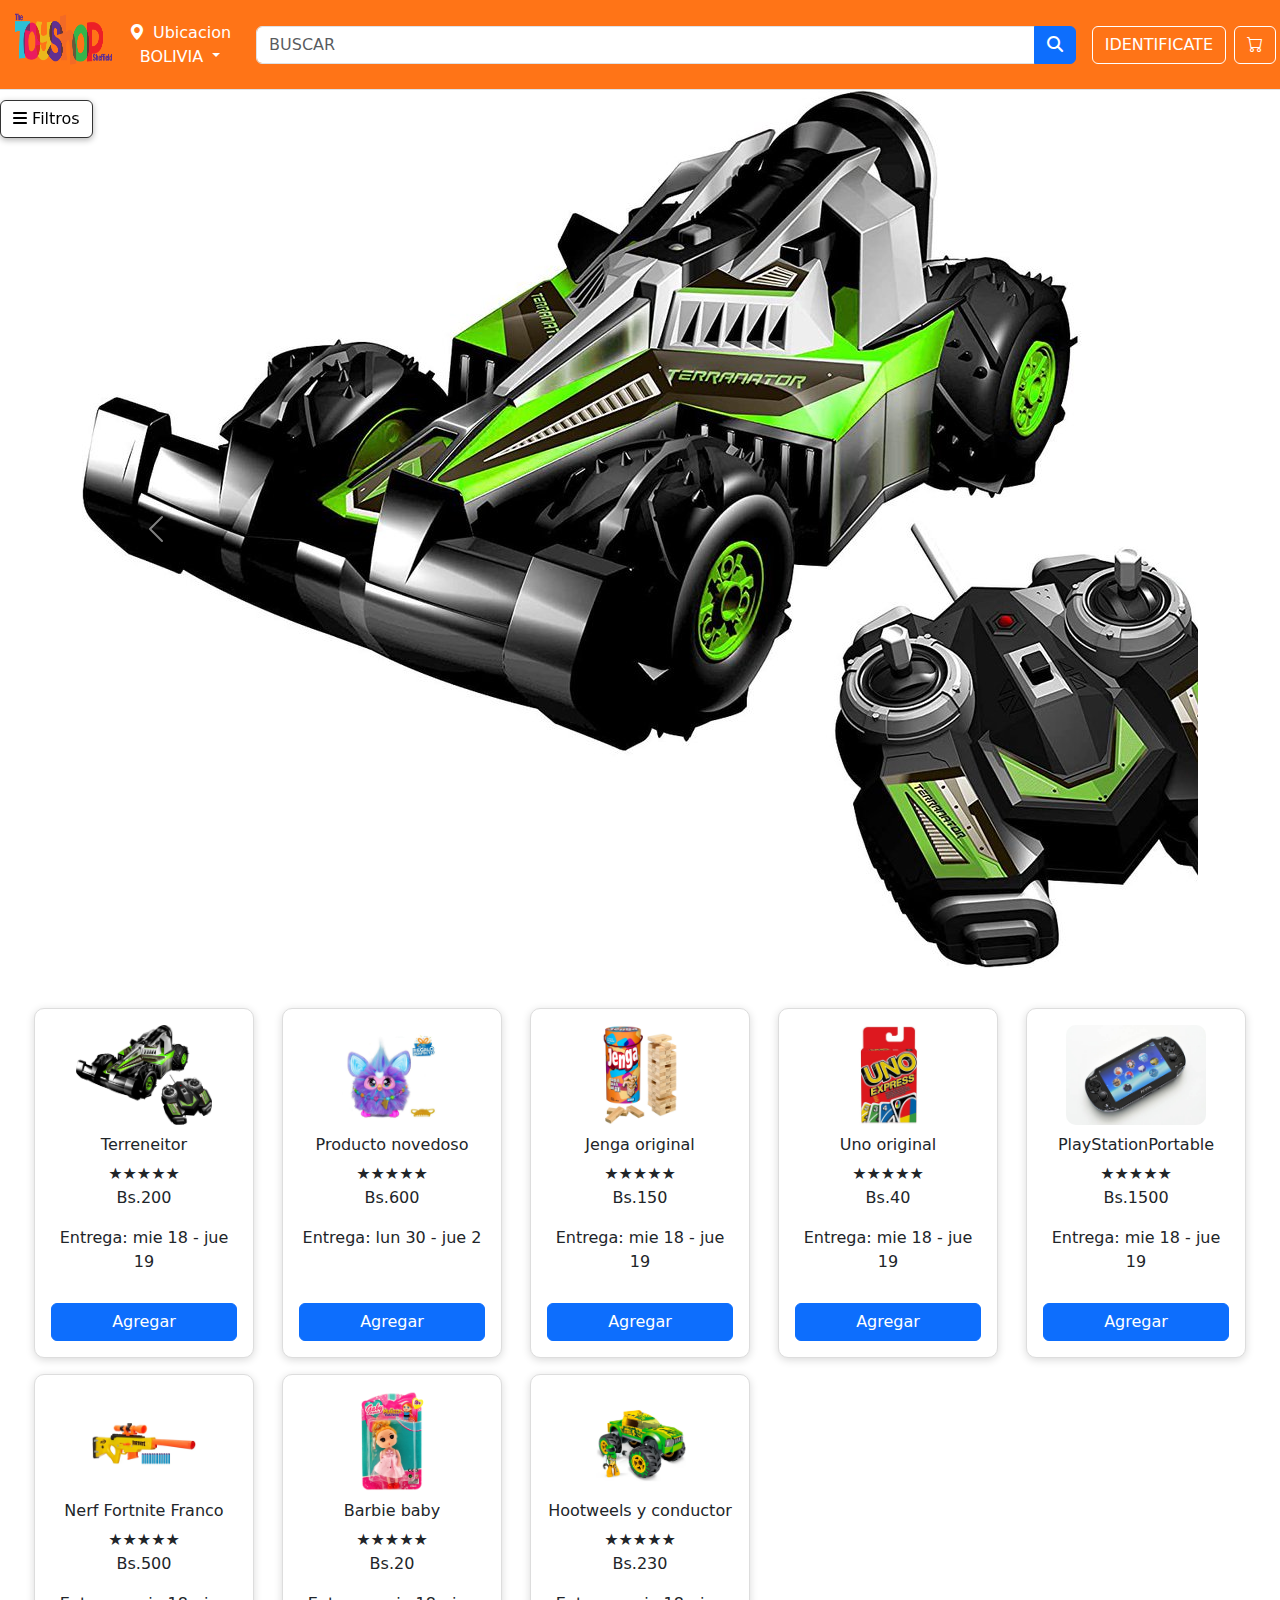
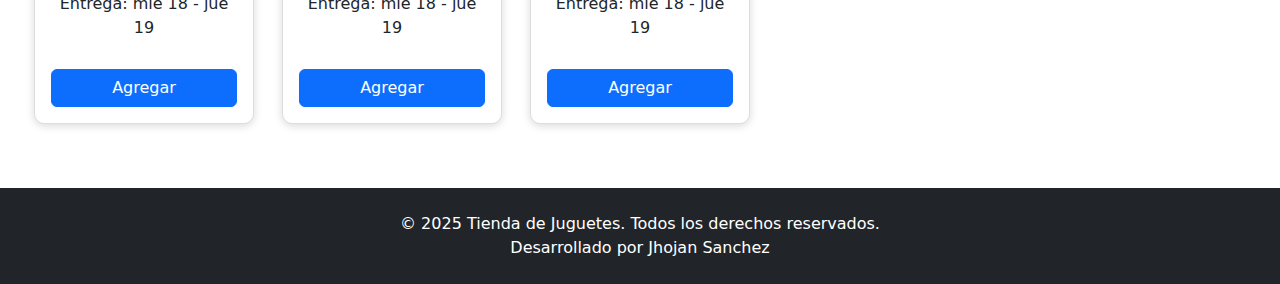
<file: index.html>
<!DOCTYPE html>
<html lang="es">
<head>
  <meta charset="UTF-8" />
  <meta name="viewport" content="width=device-width, initial-scale=1" />
  <title>Tienda Web</title>
  <link href="https://cdn.jsdelivr.net/npm/bootstrap@5.3.3/dist/css/bootstrap.min.css" rel="stylesheet">
  <link rel="stylesheet" href="https://cdnjs.cloudflare.com/ajax/libs/font-awesome/6.5.0/css/all.min.css" />
  <link href="https://cdn.jsdelivr.net/npm/bootstrap-icons@1.10.5/font/bootstrap-icons.css" rel="stylesheet">
  <link rel="stylesheet" href="index.css">
  
</head>
<body>

  <!-- Botónsidebar -->
  <button class="btn btn-fijo" data-bs-toggle="offcanvas" data-bs-target="#sidebarFiltros" aria-controls="sidebarFiltros">
    <i class="fas fa-bars"></i> Filtros
  </button>

  <!-- cabeza-->
<header class="d-flex justify-content-between align-items-center p-1 border-bottom">
    <div class="d-flex align-items-center">
        <a href="#"><div class="p-2"><img src="logo.png" alt="logo" height="65" width="100"></div></a>
        <div class="dropdown">
            <button class="btn text-white dropdown-toggle p-2" type="button" id="dropdownUbicacion" data-bs-toggle="dropdown" aria-expanded="false">
                <i class="bi bi-geo-alt-fill me-2"></i>Ubicacion <br> BOLIVIA
            </button>
            <ul class="dropdown-menu" aria-labelledby="dropdownUbicacion">
                <li><a class="dropdown-item" href="#">Argentina</a></li>
                <li><a class="dropdown-item" href="#">Brasil</a></li>
                <li><a class="dropdown-item" href="#">Chile</a></li>
                <li><a class="dropdown-item" href="#">Colombia</a></li>
                <li><a class="dropdown-item" href="#">Ecuador</a></li>
                <li><a class="dropdown-item" href="#">México</a></li>
                <li><a class="dropdown-item" href="#">Perú</a></li>
                <li><a class="dropdown-item" href="#">Venezuela</a></li>
            </ul>
        </div>
    </div>

    <div class="flex-grow-1 mx-3">
        <div class="input-group">
            <input type="text" class="form-control" placeholder="BUSCAR" aria-label="Buscar"/>
            <button class="btn btn-primary" type="button" id="btnBuscar">
                <i class="fas fa-search"></i>
            </button>
        </div>
    </div>

    <div class="d-flex align-items-center">
        <button class="btn btn-outline-white me-2 text-white">IDENTIFICATE</button>
        <button class="btn btn-outline-white text-white"><i class="bi bi-cart"></i></button>
    </div>
</header>


  <!-- barralateralxd -->
  <div class="offcanvas offcanvas-start" tabindex="-1" id="sidebarFiltros" aria-labelledby="sidebarFiltrosLabel">
    <div class="offcanvas-header">
      <h5 class="offcanvas-title" id="sidebarFiltrosLabel">Filtros</h5>
      <button type="button" class="btn-close" data-bs-dismiss="offcanvas" aria-label="Cerrar"></button>
    </div>
    <div class="offcanvas-body">
      <div class="mb-4">
        <label class="form-label fw-semibold">Rango de precio</label>
        <div class="d-flex align-items-center gap-2">
          <input
            type="number"
            class="form-control"
            placeholder="De"
            min="0"
            aria-label="Precio mínimo"
          />
          <span>a</span>
          <input
            type="number"
            class="form-control"
            placeholder="A"
            min="0"
            aria-label="Precio máximo"
          />
        </div>
      </div>

      <div class="mb-4">
        <label class="form-label fw-semibold">Estado</label>
        <div class="form-check">
          <input
            class="form-check-input"
            type="checkbox"
            value="nuevo"
            id="estadoNuevo"
          />
          <label class="form-check-label" for="estadoNuevo">Nuevo</label>
        </div>
        <div class="form-check">
          <input
            class="form-check-input"
            type="checkbox"
            value="usado"
            id="estadoUsado"
          />
          <label class="form-check-label" for="estadoUsado">Usado</label>
        </div>
        <div class="form-check">
          <input
            class="form-check-input"
            type="checkbox"
            value="reparado"
            id="estadoReparado"
          />
          <label class="form-check-label" for="estadoReparado">Reparado</label>
        </div>
        <div class="form-check">
          <input
            class="form-check-input"
            type="checkbox"
            value="repuesto"
            id="estadoRepuesto"
          />
          <label class="form-check-label" for="estadoRepuesto">Repuesto</label>
        </div>
      </div>

      <div class="mb-4">
        <label class="form-label fw-semibold">Envío</label>
        <div class="form-check">
          <input
            class="form-check-input"
            type="checkbox"
            value="paqueteria-nacional"
            id="envioPaqueteria"
          />
          <label class="form-check-label" for="envioPaqueteria"
            >Paquetería Nacional</label
          >
        </div>
        <div class="form-check">
          <input class="form-check-input" type="checkbox" value="dhl" id="envioDHL" />
          <label class="form-check-label" for="envioDHL">DHL</label>
        </div>
        <div class="form-check">
          <input
            class="form-check-input"
            type="checkbox"
            value="fedex"
            id="envioFedex"
          />
          <label class="form-check-label" for="envioFedex">FedEx</label>
        </div>
      </div>

      <div class="mb-4">
        <label class="form-label fw-semibold">Calificaciones</label>
        <div class="form-check d-flex align-items-center gap-2">
          <input
            class="form-check-input"
            type="checkbox"
            value="5"
            id="calificacion5"
          />
          <label class="form-check-label mb-0" for="calificacion5">★★★★★</label>
        </div>
        <div class="form-check d-flex align-items-center gap-2">
          <input
            class="form-check-input"
            type="checkbox"
            value="4"
            id="calificacion4"
          />
          <label class="form-check-label mb-0" for="calificacion4">★★★★☆</label>
        </div>
        <div class="form-check d-flex align-items-center gap-2">
          <input
            class="form-check-input"
            type="checkbox"
            value="3"
            id="calificacion3"
          />
          <label class="form-check-label mb-0" for="calificacion3">★★★☆☆</label>
        </div>
        <div class="form-check d-flex align-items-center gap-2">
          <input
            class="form-check-input"
            type="checkbox"
            value="2"
            id="calificacion2"
          />
          <label class="form-check-label mb-0" for="calificacion2">★★☆☆☆</label>
        </div>
        <div class="form-check d-flex align-items-center gap-2">
          <input
            class="form-check-input"
            type="checkbox"
            value="1"
            id="calificacion1"
          />
          <label class="form-check-label mb-0" for="calificacion1">★☆☆☆☆</label>
        </div>
      </div>
    </div>
    </div>
  </div>

<!-- Carruselde imagenes principal -->
<div id="carouselJuguetes" class="carousel slide container mb-4" data-bs-ride="carousel">
    <div class="carousel-inner rounded">
        <div class="carousel-item active"><a href="articulo1/1.html">
            <img src="articulo1/1.jpg" class="d-block" alt="juguete 1">
            <div class="carousel-caption d-none d-md-block">
                <h3>Terreneitor</h3>
                <p>Envio rapido</p>
            </div>
            </a>
        </div>
        <div class="carousel-item"><a href="articulo2/1.html">
            <img src="articulo2/furby3.jpg" class="d-block" alt="juguete 2">
            <div class="carousel-caption d-none d-md-block">
                <h3>Furby</h3>
                <p>80% de descuento</p>
            </div>
            </a>
        </div>
        <div class="carousel-item">
            <img src="articulo5/psp.jpg" class="d-block" alt="juguete 3">
            <div class="carousel-caption d-none d-md-block">
                <h3>Play Station Portabe</h3>
                <p>Lo mas vendido</p>
            </div>
        </div>
    </div>
    <button class="carousel-control-prev" type="button" data-bs-target="#carouselJuguetes" data-bs-slide="prev">
        <span class="carousel-control-prev-icon"></span>
    </button>
    <button class="carousel-control-next" type="button" data-bs-target="#carouselJuguetes" data-bs-slide="next">
        <span class="carousel-control-next-icon"></span>
    </button>
</div>


  <!-- Contenedor principal -->
  <div class="container-fluid mt-3">
    <main class="col">
      <div class="grid-productos">

        <!-- Tarjeta de producto -->
         <a href="articulo1/1.html" style="text-decoration: none; color: inherit;">
        <div class="producto-card text-center">
            <div class="card-body d-flex flex-column justify-content-between h-100">
            <div>
                <div class="face">
                <img src="articulo1/1.jpg" alt="Producto novedoso" />
                </div>
                <h6>Terreneitor</h6>
                ★★★★★
                <p>Bs.200</p>
                <p>Entrega: mie 18 - jue 19</p>
            </div>
            <button class="btn btn-primary mt-2">Agregar</button>
            </div>
        </div>
        </a>


        <a href="articulo2/1.html" style="text-decoration: none; color: inherit;">
        <div class="producto-card text-center">
            <div class="card-body d-flex flex-column justify-content-between h-100">
            <div>
                <div class="face">
                <img src="articulo2/furby1.jpg" alt="Producto novedoso" />
                </div>
                <h6>Producto novedoso</h6>
                ★★★★★
                <p>Bs.600</p>
                <p>Entrega: lun 30 - jue 2</p>
            </div>
            <button class="btn btn-primary mt-2">Agregar</button>
            </div>
        </div>
        </a>


        <a href="articulo3/1.html" style="text-decoration: none; color: inherit;">
        <div class="producto-card text-center">
            <div class="card-body d-flex flex-column justify-content-between h-100">
            <div>
                <div class="face">
                <img src="articulo3/jenga1.jpg" alt="Producto novedoso" />
                </div>
                <h6>Jenga original</h6>
                ★★★★★
                <p>Bs.150</p>
                <p>Entrega: mie 18 - jue 19</p>
            </div>
            <button class="btn btn-primary mt-2">Agregar</button>
            </div>
        </div>
        </a>
        
        <a href="articulo4/1.html" style="text-decoration: none; color: inherit;">
        <div class="producto-card text-center">
            <div class="card-body d-flex flex-column justify-content-between h-100">
            <div>
                <div class="face">
                <img src="articulo4/uno.jpg" alt="Producto novedoso" />
                </div>
                <h6>Uno original</h6>
                ★★★★★
                <p>Bs.40</p>
                <p>Entrega: mie 18 - jue 19</p>
            </div>
            <button class="btn btn-primary mt-2">Agregar</button>
            </div>
        </div>
        </a>


        <a href="articulo5/1.html" style="text-decoration: none; color: inherit;">
        <div class="producto-card text-center">
            <div class="card-body d-flex flex-column justify-content-between h-100">
            <div>
                <div class="face">
                <img src="articulo5/psp.jpg" alt="Producto novedoso" />
                </div>
                <h6>PlayStationPortable</h6>
                ★★★★★
                <p>Bs.1500</p>
                <p>Entrega: mie 18 - jue 19</p>
            </div>
            <button class="btn btn-primary mt-2">Agregar</button>
            </div>
        </div>
        </a>


        <a href="articulo6/1.html" style="text-decoration: none; color: inherit;">
        <div class="producto-card text-center">
            <div class="card-body d-flex flex-column justify-content-between h-100">
            <div>
                <div class="face">
                <img src="articulo6/nerf.png" alt="Producto novedoso" />
                </div>
                <h6>Nerf Fortnite Franco</h6>
                ★★★★★
                <p>Bs.500</p>
                <p>Entrega: mie 18 - jue 19</p>
            </div>
            <button class="btn btn-primary mt-2">Agregar</button>
            </div>
        </div>
        </a>


        <a href="articulo7/1.html" style="text-decoration: none; color: inherit;">
        <div class="producto-card text-center">
            <div class="card-body d-flex flex-column justify-content-between h-100">
            <div>
                <div class="face">
                <img src="articulo7/barbie.png" alt="Producto novedoso" />
                </div>
                <h6>Barbie baby</h6>
                ★★★★★
                <p>Bs.20</p>
                <p>Entrega: mie 18 - jue 19</p>
            </div>
            <button class="btn btn-primary mt-2">Agregar</button>
            </div>
        </div>
        </a>

        <a href="articulo8/1.html" style="text-decoration: none; color: inherit;">
        <div class="producto-card text-center">
            <div class="card-body d-flex flex-column justify-content-between h-100">
            <div>
                <div class="face">
                <img src="articulo8/hotweels.png" alt="Producto novedoso" />
                </div>
                <h6>Hootweels y conductor</h6>
                ★★★★★
                <p>Bs.230</p>
                <p>Entrega: mie 18 - jue 19</p>
            </div>
            <button class="btn btn-primary mt-2">Agregar</button>
            </div>
        </div>
        </a>


        
        <!-- Puedes duplicar más producto-card aquí -->
      </div>
    </main>
  </div>
  <footer class="bg-dark text-white text-center p-4 mt-5">
  <p class="mb-0">&copy; 2025 Tienda de Juguetes. Todos los derechos reservados.</p>
  <p class="mb-0">Desarrollado por Jhojan Sanchez</p>
</footer>
  <script src="https://cdn.jsdelivr.net/npm/bootstrap@5.3.3/dist/js/bootstrap.bundle.min.js"></script>
</body>
</html>
</file>
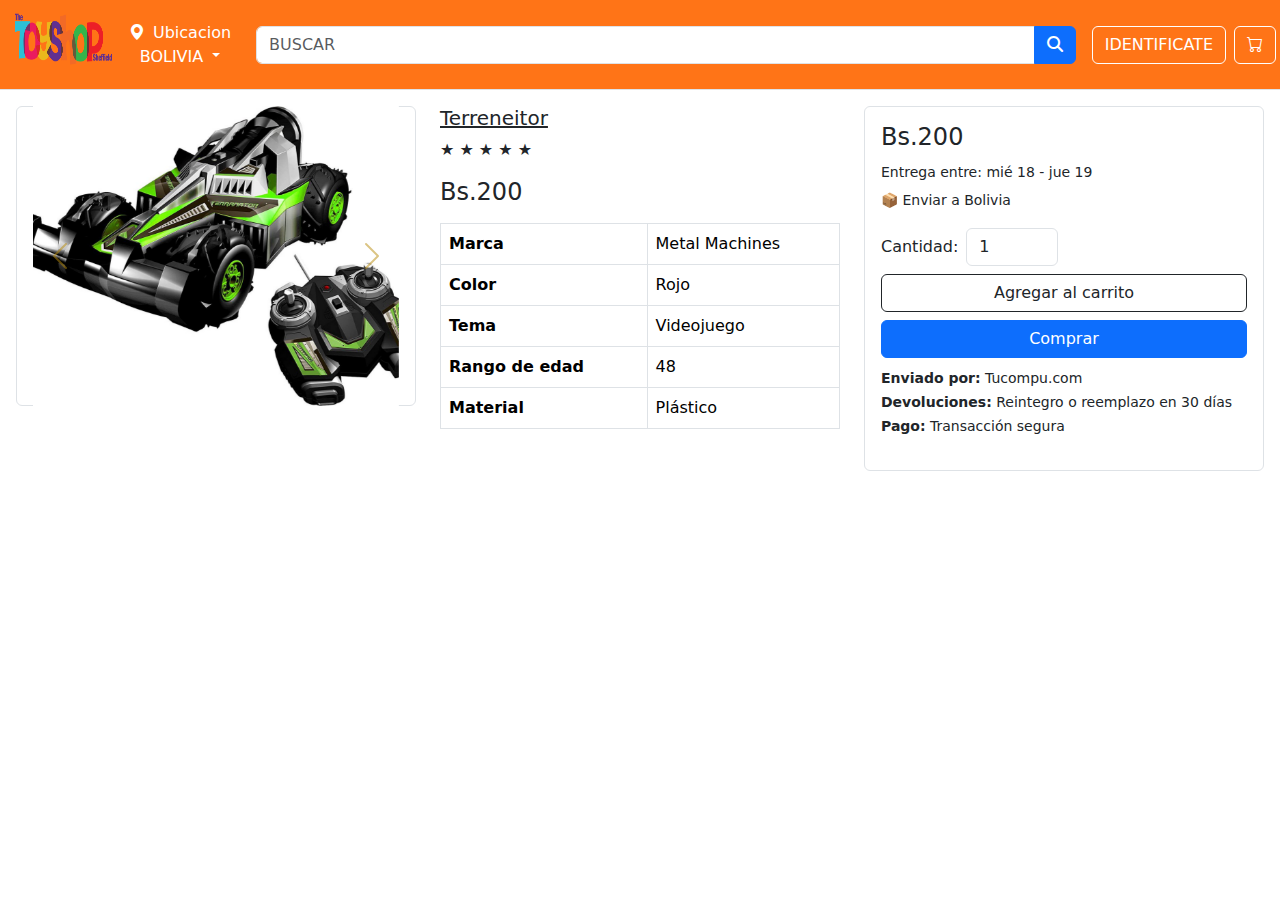
<file: articulo1/1.html>
<!DOCTYPE html>
<html lang="es">
<head>
  <meta charset="UTF-8">
  <meta name="viewport" content="width=device-width, initial-scale=1">
  <title>Producto</title>
  <link href="https://cdn.jsdelivr.net/npm/bootstrap@5.3.3/dist/css/bootstrap.min.css" rel="stylesheet" />
  <link href="https://cdnjs.cloudflare.com/ajax/libs/font-awesome/6.5.0/css/all.min.css" rel="stylesheet" />
  <link href="https://cdn.jsdelivr.net/npm/bootstrap-icons@1.10.5/font/bootstrap-icons.css" rel="stylesheet">
  <style>
    .carousel-inner img {
  width: 100%;
  height: 300px; 
  object-fit: cover; 
}
    .carousel-control-prev-icon,.carousel-control-next-icon {
        filter: invert(53%) sepia(97%) saturate(429%) hue-rotate(7deg) brightness(97%) contrast(91%);
        }
    header {
      background-color: #ff7417;
    }

    a {
      color: white;
      text-decoration: none;
    }

    a:hover {
      color: black;
      text-decoration: underline;
    }

    .btn-outline-white {
      color: white;
      border: 1px solid white;
      background-color: transparent;
    }

    .btn-outline-white:hover {
      background-color: black;
      border: solid 1px white;
      color: black;
    }

    @media (max-width: 576px) {
      header {
        flex-wrap: wrap;
        justify-content: center;
        gap: 0.5rem;
      }

      header > div {
        flex: 1 1 100%;
        text-align: center;
      }

      .input-group {
        width: 100%;
      }
    }
  </style>
</head>
<body>

<header class="d-flex justify-content-between align-items-center p-1 border-bottom">
    <div class="d-flex align-items-center">
        <a href="/index.html"><div class="p-2"><img src="logo.png" alt="logo" height="65" width="100"></div></a>
        <div class="dropdown">
            <button class="btn text-white dropdown-toggle p-2" type="button" id="dropdownUbicacion" data-bs-toggle="dropdown" aria-expanded="false">
                <i class="bi bi-geo-alt-fill me-2"></i>Ubicacion <br> BOLIVIA
            </button>
            <ul class="dropdown-menu" aria-labelledby="dropdownUbicacion">
                <li><a class="dropdown-item" href="#">Argentina</a></li>
                <li><a class="dropdown-item" href="#">Brasil</a></li>
                <li><a class="dropdown-item" href="#">Chile</a></li>
                <li><a class="dropdown-item" href="#">Colombia</a></li>
                <li><a class="dropdown-item" href="#">Ecuador</a></li>
                <li><a class="dropdown-item" href="#">México</a></li>
                <li><a class="dropdown-item" href="#">Perú</a></li>
                <li><a class="dropdown-item" href="#">Venezuela</a></li>
            </ul>
        </div>
    </div>

    <div class="flex-grow-1 mx-3">
        <div class="input-group">
            <input type="text" class="form-control" placeholder="BUSCAR" aria-label="Buscar"/>
            <button class="btn btn-primary" type="button" id="btnBuscar">
                <i class="fas fa-search"></i>
            </button>
        </div>
    </div>

    <div class="d-flex align-items-center">
        <button class="btn btn-outline-white me-2 text-white">IDENTIFICATE</button>
        <button class="btn btn-outline-white text-white"><i class="bi bi-cart"></i></button>
    </div>
</header>


<div class="row p-3">
  <!-- Carrusel -->
  <div class="col-md-4 text-center">
    <div class="border rounded p-3 bg-white" style="height: 300px; display: flex; align-items: center; justify-content: center;">
      <div id="carouselExampleIndicators" class="carousel slide" data-bs-ride="carousel" style="width: 100%;">
        <div class="carousel-indicators">
          <button type="button" data-bs-target="#carouselExampleIndicators" data-bs-slide-to="0" class="active" aria-current="true" aria-label="Slide 1"></button>
          <button type="button" data-bs-target="#carouselExampleIndicators" data-bs-slide-to="1" aria-label="Slide 2"></button>
          <button type="button" data-bs-target="#carouselExampleIndicators" data-bs-slide-to="2" aria-label="Slide 3"></button>
        </div>
        <div class="carousel-inner">
          <div class="carousel-item active">
            <img class="d-block w-100" src="1.jpg" alt="Primera imagen">
          </div>
          <div class="carousel-item">
            <img class="d-block w-100" src="2.jpg" alt="Segunda imagen">
          </div>
          <div class="carousel-item">
            <img class="d-block w-100" src="3.jpg" alt="Tercera imagen">
          </div>
        </div>
        <button class="carousel-control-prev " type="button" data-bs-target="#carouselExampleIndicators" data-bs-slide="prev">
          <span class="carousel-control-prev-icon" aria-hidden="true"></span>
          <span class="visually-hidden">Anterior</span>
        </button>
        <button class="carousel-control-next" type="button" data-bs-target="#carouselExampleIndicators" data-bs-slide="next">
          <span class="carousel-control-next-icon" aria-hidden="true"></span>
          <span class="visually-hidden">Siguiente</span>
        </button>
      </div>
    </div>
  </div>

  <!-- Descripción -->
  <div class="col-md-4">
    <h5><u>Terreneitor</u></h5>
    <p>★ ★ ★ ★ ★</p>
    <h4>Bs.200</h4>

    <table class="table table-bordered mt-3">
      <tr><th>Marca</th><td>Metal Machines</td></tr>
      <tr><th>Color</th><td>Rojo</td></tr>
      <tr><th>Tema</th><td>Videojuego</td></tr>
      <tr><th>Rango de edad</th><td>48</td></tr>
      <tr><th>Material</th><td>Plástico</td></tr>
    </table>
  </div>

  <!-- Compra -->
  <div class="col-md-4">
    <div class="border p-3 rounded">
      <h4>Bs.200</h4>
      <p class="mb-1"><small>Entrega entre: mié 18 - jue 19</small></p>
      <p><small>📦 Enviar a Bolivia</small></p>
      <div class="mb-2 d-flex align-items-center">
        <label class="me-2">Cantidad:</label>
        <input type="number" class="form-control w-25" value="1">
      </div>
      <div class="d-grid gap-2 mb-2">
        <button class="btn btn-outline-dark">Agregar al carrito</button>
        <button class="btn btn-primary">Comprar</button>
      </div>
      <p>
        <small><strong>Enviado por:</strong> Tucompu.com</small><br>
        <small><strong>Devoluciones:</strong> Reintegro o reemplazo en 30 días</small><br>
        <small><strong>Pago:</strong> Transacción segura</small>
      </p>
    </div>
  </div>
</div>

<script src="https://cdn.jsdelivr.net/npm/bootstrap@5.3.3/dist/js/bootstrap.bundle.min.js"></script>
</body>
</html>
</file>
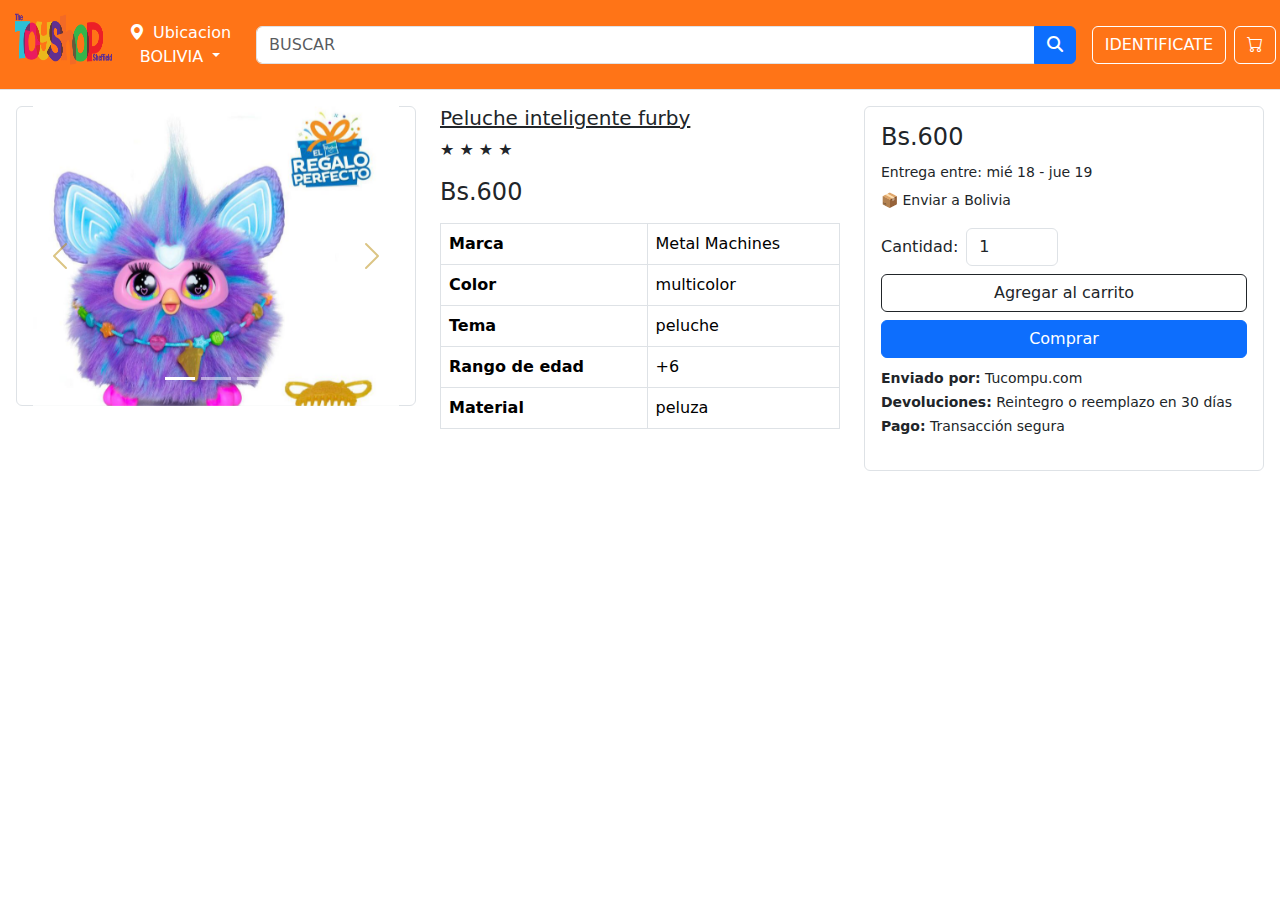
<file: articulo2/1.html>
<!DOCTYPE html>
<html lang="es">
<head>
  <meta charset="UTF-8">
  <meta name="viewport" content="width=device-width, initial-scale=1">
  <title>Producto</title>
  <link href="https://cdn.jsdelivr.net/npm/bootstrap@5.3.3/dist/css/bootstrap.min.css" rel="stylesheet" />
  <link href="https://cdnjs.cloudflare.com/ajax/libs/font-awesome/6.5.0/css/all.min.css" rel="stylesheet" />
  <link href="https://cdn.jsdelivr.net/npm/bootstrap-icons@1.10.5/font/bootstrap-icons.css" rel="stylesheet">
  <style>
    .carousel-inner img {
  width: 100%;
  height: 300px; 
  object-fit: cover; 
}
    .carousel-control-prev-icon,.carousel-control-next-icon {
        filter: invert(53%) sepia(97%) saturate(429%) hue-rotate(7deg) brightness(97%) contrast(91%);
        }
    header {
      background-color: #ff7417;
    }

    a {
      color: white;
      text-decoration: none;
    }

    a:hover {
      color: black;
      text-decoration: underline;
    }

    .btn-outline-white {
      color: white;
      border: 1px solid white;
      background-color: transparent;
    }

    .btn-outline-white:hover {
      background-color: black;
      border: solid 1px white;
      color: black;
    }

    @media (max-width: 576px) {
      header {
        flex-wrap: wrap;
        justify-content: center;
        gap: 0.5rem;
      }

      header > div {
        flex: 1 1 100%;
        text-align: center;
      }

      .input-group {
        width: 100%;
      }
    }
  </style>
</head>
<body>

<header class="d-flex justify-content-between align-items-center p-1 border-bottom">
    <div class="d-flex align-items-center">
        <a href="/index.html"><div class="p-2"><img src="logo.png" alt="logo" height="65" width="100"></div></a>
        <div class="dropdown">
            <button class="btn text-white dropdown-toggle p-2" type="button" id="dropdownUbicacion" data-bs-toggle="dropdown" aria-expanded="false">
                <i class="bi bi-geo-alt-fill me-2"></i>Ubicacion <br> BOLIVIA
            </button>
            <ul class="dropdown-menu" aria-labelledby="dropdownUbicacion">
                <li><a class="dropdown-item" href="#">Argentina</a></li>
                <li><a class="dropdown-item" href="#">Brasil</a></li>
                <li><a class="dropdown-item" href="#">Chile</a></li>
                <li><a class="dropdown-item" href="#">Colombia</a></li>
                <li><a class="dropdown-item" href="#">Ecuador</a></li>
                <li><a class="dropdown-item" href="#">México</a></li>
                <li><a class="dropdown-item" href="#">Perú</a></li>
                <li><a class="dropdown-item" href="#">Venezuela</a></li>
            </ul>
        </div>
    </div>

    <div class="flex-grow-1 mx-3">
        <div class="input-group">
            <input type="text" class="form-control" placeholder="BUSCAR" aria-label="Buscar"/>
            <button class="btn btn-primary" type="button" id="btnBuscar">
                <i class="fas fa-search"></i>
            </button>
        </div>
    </div>

    <div class="d-flex align-items-center">
        <button class="btn btn-outline-white me-2 text-white">IDENTIFICATE</button>
        <button class="btn btn-outline-white text-white"><i class="bi bi-cart"></i></button>
    </div>
</header>


<div class="row p-3">
  <!-- Carrusel de imágenes -->
  <div class="col-md-4 text-center">
    <div class="border rounded p-3 bg-white" style="height: 300px; display: flex; align-items: center; justify-content: center;">
      <div id="carouselExampleIndicators" class="carousel slide" data-bs-ride="carousel" style="width: 100%;">
        <div class="carousel-indicators">
          <button type="button" data-bs-target="#carouselExampleIndicators" data-bs-slide-to="0" class="active" aria-current="true" aria-label="Slide 1"></button>
          <button type="button" data-bs-target="#carouselExampleIndicators" data-bs-slide-to="1" aria-label="Slide 2"></button>
          <button type="button" data-bs-target="#carouselExampleIndicators" data-bs-slide-to="2" aria-label="Slide 3"></button>
        </div>
        <div class="carousel-inner">
          <div class="carousel-item active">
            <img class="d-block w-100" src="furby1.jpg" alt="Primera imagen">
          </div>
          <div class="carousel-item">
            <img class="d-block w-100" src="furby2.jpg" alt="Segunda imagen">
          </div>
          <div class="carousel-item">
            <img class="d-block w-100" src="furby3.jpg" alt="Tercera imagen">
          </div>
        </div>
        <button class="carousel-control-prev " type="button" data-bs-target="#carouselExampleIndicators" data-bs-slide="prev">
          <span class="carousel-control-prev-icon" aria-hidden="true"></span>
          <span class="visually-hidden">Anterior</span>
        </button>
        <button class="carousel-control-next" type="button" data-bs-target="#carouselExampleIndicators" data-bs-slide="next">
          <span class="carousel-control-next-icon" aria-hidden="true"></span>
          <span class="visually-hidden">Siguiente</span>
        </button>
      </div>
    </div>
  </div>

  <!-- Descripción -->
  <div class="col-md-4">
    <h5><u>Peluche inteligente furby</u></h5>
    <p>★ ★ ★ ★ </p>
    <h4>Bs.600</h4>

    <table class="table table-bordered mt-3">
      <tr><th>Marca</th><td>Metal Machines</td></tr>
      <tr><th>Color</th><td>multicolor</td></tr>
      <tr><th>Tema</th><td>peluche</td></tr>
      <tr><th>Rango de edad</th><td>+6</td></tr>
      <tr><th>Material</th><td>peluza</td></tr>
    </table>
  </div>

  <!-- Compra -->
  <div class="col-md-4">
    <div class="border p-3 rounded">
      <h4>Bs.600</h4>
      <p class="mb-1"><small>Entrega entre: mié 18 - jue 19</small></p>
      <p><small>📦 Enviar a Bolivia</small></p>
      <div class="mb-2 d-flex align-items-center">
        <label class="me-2">Cantidad:</label>
        <input type="number" class="form-control w-25" value="1">
      </div>
      <div class="d-grid gap-2 mb-2">
        <button class="btn btn-outline-dark">Agregar al carrito</button>
        <button class="btn btn-primary">Comprar</button>
      </div>
      <p>
        <small><strong>Enviado por:</strong> Tucompu.com</small><br>
        <small><strong>Devoluciones:</strong> Reintegro o reemplazo en 30 días</small><br>
        <small><strong>Pago:</strong> Transacción segura</small>
      </p>
    </div>
  </div>
</div>

<script src="https://cdn.jsdelivr.net/npm/bootstrap@5.3.3/dist/js/bootstrap.bundle.min.js"></script>
</body>
</html>
</file>
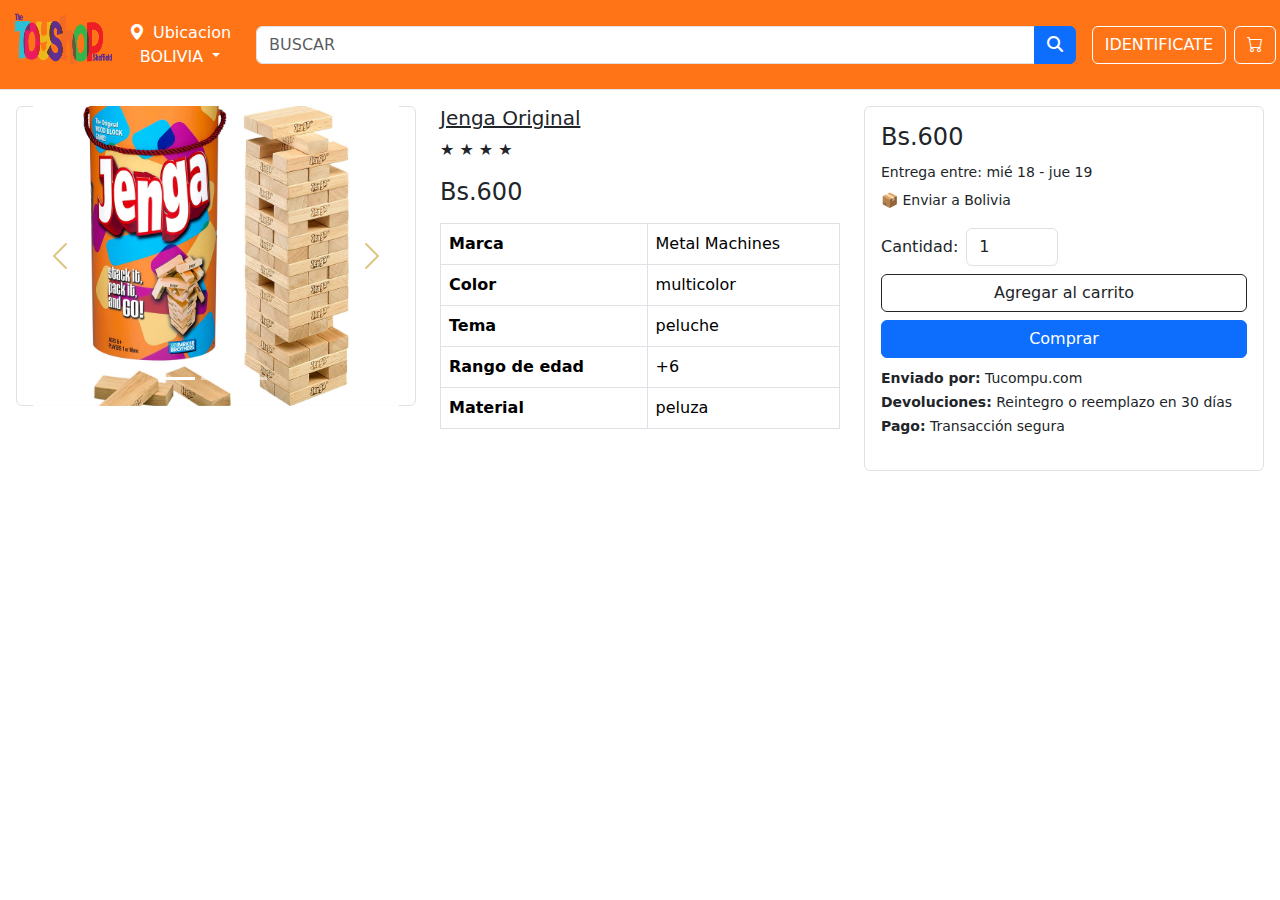
<file: articulo3/1.html>
<!DOCTYPE html>
<html lang="es">
<head>
  <meta charset="UTF-8">
  <meta name="viewport" content="width=device-width, initial-scale=1">
  <title>Producto</title>
  <link href="https://cdn.jsdelivr.net/npm/bootstrap@5.3.3/dist/css/bootstrap.min.css" rel="stylesheet" />
  <link href="https://cdnjs.cloudflare.com/ajax/libs/font-awesome/6.5.0/css/all.min.css" rel="stylesheet" />
  <link href="https://cdn.jsdelivr.net/npm/bootstrap-icons@1.10.5/font/bootstrap-icons.css" rel="stylesheet">
  <style>
    .carousel-inner img {
  width: 100%;
  height: 300px; 
  object-fit: cover; 
}
    .carousel-control-prev-icon,.carousel-control-next-icon {
        filter: invert(53%) sepia(97%) saturate(429%) hue-rotate(7deg) brightness(97%) contrast(91%);
        }
    header {
      background-color: #ff7417;
    }

    a {
      color: white;
      text-decoration: none;
    }

    a:hover {
      color: black;
      text-decoration: underline;
    }

    .btn-outline-white {
      color: white;
      border: 1px solid white;
      background-color: transparent;
    }

    .btn-outline-white:hover {
      background-color: black;
      border: solid 1px white;
      color: black;
    }

    @media (max-width: 576px) {
      header {
        flex-wrap: wrap;
        justify-content: center;
        gap: 0.5rem;
      }

      header > div {
        flex: 1 1 100%;
        text-align: center;
      }

      .input-group {
        width: 100%;
      }
    }
  </style>
</head>
<body>

<header class="d-flex justify-content-between align-items-center p-1 border-bottom">
    <div class="d-flex align-items-center">
        <a href="/index.html"><div class="p-2"><img src="logo.png" alt="logo" height="65" width="100"></div></a>
        <div class="dropdown">
            <button class="btn text-white dropdown-toggle p-2" type="button" id="dropdownUbicacion" data-bs-toggle="dropdown" aria-expanded="false">
                <i class="bi bi-geo-alt-fill me-2"></i>Ubicacion <br> BOLIVIA
            </button>
            <ul class="dropdown-menu" aria-labelledby="dropdownUbicacion">
                <li><a class="dropdown-item" href="#">Argentina</a></li>
                <li><a class="dropdown-item" href="#">Brasil</a></li>
                <li><a class="dropdown-item" href="#">Chile</a></li>
                <li><a class="dropdown-item" href="#">Colombia</a></li>
                <li><a class="dropdown-item" href="#">Ecuador</a></li>
                <li><a class="dropdown-item" href="#">México</a></li>
                <li><a class="dropdown-item" href="#">Perú</a></li>
                <li><a class="dropdown-item" href="#">Venezuela</a></li>
            </ul>
        </div>
    </div>

    <div class="flex-grow-1 mx-3">
        <div class="input-group">
            <input type="text" class="form-control" placeholder="BUSCAR" aria-label="Buscar"/>
            <button class="btn btn-primary" type="button" id="btnBuscar">
                <i class="fas fa-search"></i>
            </button>
        </div>
    </div>

    <div class="d-flex align-items-center">
        <button class="btn btn-outline-white me-2 text-white">IDENTIFICATE</button>
        <button class="btn btn-outline-white text-white"><i class="bi bi-cart"></i></button>
    </div>
</header>


<div class="row p-3">
  <!-- Carrusel de imágenes -->
  <div class="col-md-4 text-center">
    <div class="border rounded p-3 bg-white" style="height: 300px; display: flex; align-items: center; justify-content: center;">
      <div id="carouselExampleIndicators" class="carousel slide" data-bs-ride="carousel" style="width: 100%;">
        <div class="carousel-indicators">
          <button type="button" data-bs-target="#carouselExampleIndicators" data-bs-slide-to="0" class="active" aria-current="true" aria-label="Slide 1"></button>
          <button type="button" data-bs-target="#carouselExampleIndicators" data-bs-slide-to="1" aria-label="Slide 2"></button>
          <button type="button" data-bs-target="#carouselExampleIndicators" data-bs-slide-to="2" aria-label="Slide 3"></button>
        </div>
        <div class="carousel-inner">
          <div class="carousel-item active">
            <img class="d-block w-100" src="jenga1.jpg" alt="Primera imagen">
          </div>
          <div class="carousel-item">
            <img class="d-block w-100" src="jenga1.jpg" alt="Segunda imagen">
          </div>
          <div class="carousel-item">
            <img class="d-block w-100" src="jenga1.jpg" alt="Tercera imagen">
          </div>
        </div>
        <button class="carousel-control-prev " type="button" data-bs-target="#carouselExampleIndicators" data-bs-slide="prev">
          <span class="carousel-control-prev-icon" aria-hidden="true"></span>
          <span class="visually-hidden">Anterior</span>
        </button>
        <button class="carousel-control-next" type="button" data-bs-target="#carouselExampleIndicators" data-bs-slide="next">
          <span class="carousel-control-next-icon" aria-hidden="true"></span>
          <span class="visually-hidden">Siguiente</span>
        </button>
      </div>
    </div>
  </div>

  <!-- Descripción -->
  <div class="col-md-4">
    <h5><u>Jenga Original</u></h5>
    <p>★ ★ ★ ★ </p>
    <h4>Bs.600</h4>

    <table class="table table-bordered mt-3">
      <tr><th>Marca</th><td>Metal Machines</td></tr>
      <tr><th>Color</th><td>multicolor</td></tr>
      <tr><th>Tema</th><td>peluche</td></tr>
      <tr><th>Rango de edad</th><td>+6</td></tr>
      <tr><th>Material</th><td>peluza</td></tr>
    </table>
  </div>

  <!-- Compra -->
  <div class="col-md-4">
    <div class="border p-3 rounded">
      <h4>Bs.600</h4>
      <p class="mb-1"><small>Entrega entre: mié 18 - jue 19</small></p>
      <p><small>📦 Enviar a Bolivia</small></p>
      <div class="mb-2 d-flex align-items-center">
        <label class="me-2">Cantidad:</label>
        <input type="number" class="form-control w-25" value="1">
      </div>
      <div class="d-grid gap-2 mb-2">
        <button class="btn btn-outline-dark">Agregar al carrito</button>
        <button class="btn btn-primary">Comprar</button>
      </div>
      <p>
        <small><strong>Enviado por:</strong> Tucompu.com</small><br>
        <small><strong>Devoluciones:</strong> Reintegro o reemplazo en 30 días</small><br>
        <small><strong>Pago:</strong> Transacción segura</small>
      </p>
    </div>
  </div>
</div>

<script src="https://cdn.jsdelivr.net/npm/bootstrap@5.3.3/dist/js/bootstrap.bundle.min.js"></script>
</body>
</html>
</file>
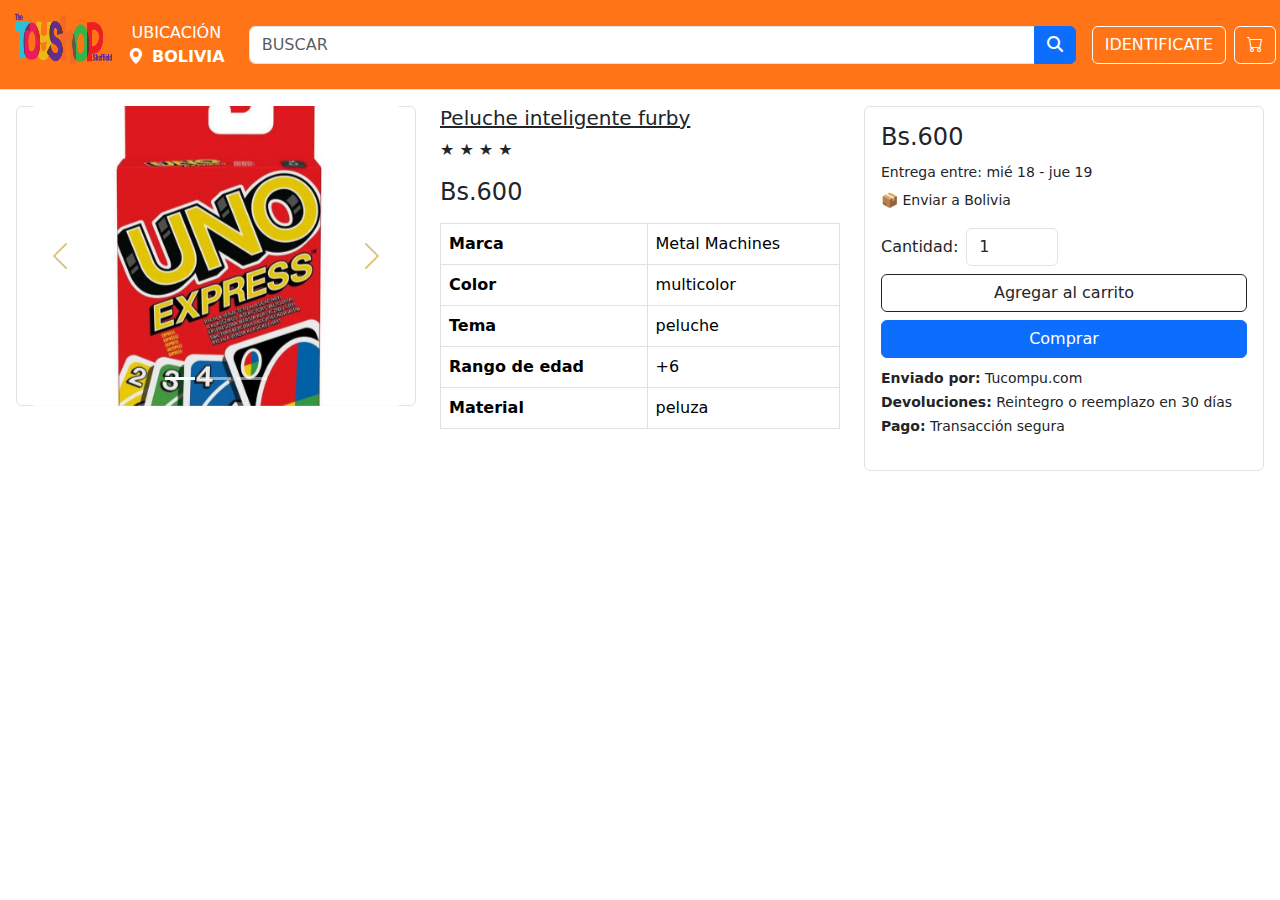
<file: articulo4/1.html>
<!DOCTYPE html>
<html lang="es">
<head>
  <meta charset="UTF-8">
  <meta name="viewport" content="width=device-width, initial-scale=1">
  <title>Producto</title>
  <link href="https://cdn.jsdelivr.net/npm/bootstrap@5.3.3/dist/css/bootstrap.min.css" rel="stylesheet" />
  <link href="https://cdnjs.cloudflare.com/ajax/libs/font-awesome/6.5.0/css/all.min.css" rel="stylesheet" />
  <link href="https://cdn.jsdelivr.net/npm/bootstrap-icons@1.10.5/font/bootstrap-icons.css" rel="stylesheet">
  <style>
    .carousel-inner img {
  width: 100%;
  height: 300px; 
  object-fit: cover; 
}
    .carousel-control-prev-icon,.carousel-control-next-icon {
        filter: invert(53%) sepia(97%) saturate(429%) hue-rotate(7deg) brightness(97%) contrast(91%);
        }
    header {
      background-color: #ff7417;
    }

    a {
      color: white;
      text-decoration: none;
    }

    a:hover {
      color: black;
      text-decoration: underline;
    }

    .btn-outline-white {
      color: white;
      border: 1px solid white;
      background-color: transparent;
    }

    .btn-outline-white:hover {
      background-color: black;
      border: solid 1px white;
      color: black;
    }

    @media (max-width: 576px) {
      header {
        flex-wrap: wrap;
        justify-content: center;
        gap: 0.5rem;
      }

      header > div {
        flex: 1 1 100%;
        text-align: center;
      }

      .input-group {
        width: 100%;
      }
    }
  </style>
</head>
<body>

<header class="d-flex justify-content-between align-items-center p-1 border-bottom">
  <div class="d-flex align-items-center">
    <a href="/proyecto/index.html"><div class="p-2"><img src="logo.png" alt="logo" height="65" width="100"></div></a>
    <div class="p-2 text-center text-white">
      UBICACIÓN<br>
      <strong><a href="#"><i class="bi bi-geo-alt-fill me-2"></i>BOLIVIA</a></strong>
    </div>
  </div>

  <div class="flex-grow-1 mx-3">
    <div class="input-group">
      <input type="text" class="form-control" placeholder="BUSCAR" aria-label="Buscar" />
      <button class="btn btn-primary" type="button" id="btnBuscar">
        <i class="fas fa-search"></i>
      </button>
    </div>
  </div>

  <div class="d-flex align-items-center">
    <button class="btn btn-outline-white me-2 text-white">IDENTIFICATE</button>
    <button class="btn btn-outline-white text-white">
      <i class="bi bi-cart"></i>
    </button>
  </div>
</header>

<div class="row p-3">
  <!-- Carrusel de imágenes -->
  <div class="col-md-4 text-center">
    <div class="border rounded p-3 bg-white" style="height: 300px; display: flex; align-items: center; justify-content: center;">
      <div id="carouselExampleIndicators" class="carousel slide" data-bs-ride="carousel" style="width: 100%;">
        <div class="carousel-indicators">
          <button type="button" data-bs-target="#carouselExampleIndicators" data-bs-slide-to="0" class="active" aria-current="true" aria-label="Slide 1"></button>
          <button type="button" data-bs-target="#carouselExampleIndicators" data-bs-slide-to="1" aria-label="Slide 2"></button>
          <button type="button" data-bs-target="#carouselExampleIndicators" data-bs-slide-to="2" aria-label="Slide 3"></button>
        </div>
        <div class="carousel-inner">
          <div class="carousel-item active">
            <img class="d-block w-100" src="uno.jpg" alt="Primera imagen">
          </div>
          <div class="carousel-item">
            <img class="d-block w-100" src="uno.jpg" alt="Segunda imagen">
          </div>
          <div class="carousel-item">
            <img class="d-block w-100" src="uno.jpg" alt="Tercera imagen">
          </div>
        </div>
        <button class="carousel-control-prev " type="button" data-bs-target="#carouselExampleIndicators" data-bs-slide="prev">
          <span class="carousel-control-prev-icon" aria-hidden="true"></span>
          <span class="visually-hidden">Anterior</span>
        </button>
        <button class="carousel-control-next" type="button" data-bs-target="#carouselExampleIndicators" data-bs-slide="next">
          <span class="carousel-control-next-icon" aria-hidden="true"></span>
          <span class="visually-hidden">Siguiente</span>
        </button>
      </div>
    </div>
  </div>

  <!-- Descripción -->
  <div class="col-md-4">
    <h5><u>Peluche inteligente furby</u></h5>
    <p>★ ★ ★ ★ </p>
    <h4>Bs.600</h4>

    <table class="table table-bordered mt-3">
      <tr><th>Marca</th><td>Metal Machines</td></tr>
      <tr><th>Color</th><td>multicolor</td></tr>
      <tr><th>Tema</th><td>peluche</td></tr>
      <tr><th>Rango de edad</th><td>+6</td></tr>
      <tr><th>Material</th><td>peluza</td></tr>
    </table>
  </div>

  <!-- Compra -->
  <div class="col-md-4">
    <div class="border p-3 rounded">
      <h4>Bs.600</h4>
      <p class="mb-1"><small>Entrega entre: mié 18 - jue 19</small></p>
      <p><small>📦 Enviar a Bolivia</small></p>
      <div class="mb-2 d-flex align-items-center">
        <label class="me-2">Cantidad:</label>
        <input type="number" class="form-control w-25" value="1">
      </div>
      <div class="d-grid gap-2 mb-2">
        <button class="btn btn-outline-dark">Agregar al carrito</button>
        <button class="btn btn-primary">Comprar</button>
      </div>
      <p>
        <small><strong>Enviado por:</strong> Tucompu.com</small><br>
        <small><strong>Devoluciones:</strong> Reintegro o reemplazo en 30 días</small><br>
        <small><strong>Pago:</strong> Transacción segura</small>
      </p>
    </div>
  </div>
</div>

<script src="https://cdn.jsdelivr.net/npm/bootstrap@5.3.3/dist/js/bootstrap.bundle.min.js"></script>
</body>
</html>
</file>
<file: index.css>
.grid-productos {
  display: grid;
  grid-template-columns: repeat(auto-fill, minmax(220px, 1fr));
  gap: 1rem;
  justify-items: center;
  padding: 1rem;
}

.producto-card {
  width: 220px;
  height: 350px;
  border-radius: 10px;
  box-shadow: 0 2px 8px rgba(0,0,0,0.15);
  border: 1px solid #ddd;
  background-color: white;
  display: flex;
  flex-direction: column;
  justify-content: space-between;
  padding: 1rem;
  transition: transform 0.2s;
}

.producto-card:hover {
  transform: scale(1.02);
}

@media (max-width: 576px) {
  .grid-productos {
    grid-template-columns: repeat(2, 1fr);
    padding: 0.5rem;
  }
  .producto-card {
    width: 100%;
  }
  .btn-fijo {
    margin-top: 100px;
    top: 80px;
    left: 0px;
    font-size: 0.9rem;
    padding: 0.3rem 0.6rem;
  }
  header {
    flex-wrap: wrap;
    justify-content: center;
    gap: 0.5rem;
  }
  header > div {
    flex: 1 1 100%;
    text-align: center;
  }
  .input-group {
    width: 100%;
  }
}

    .face img {
  max-width: 100%;
  height: auto;
  border-radius: 10px;
  object-fit: cover; 
  display: block;
  margin: 0 auto 10px; 
  max-height: 100px; 
}

@media (max-width: 576px) {
  .face img {
    max-height: 120px; /* más pequeño en móvil */
  }
}

    .offcanvas-start {
      width: 280px;
    }

    .btn-fijo {
  position: fixed;
  top: 100px;
  left: 0px;
  z-index: 900; /* bajamos este valor */
  background-color: white;
  color: black;
  border: 1px solid #333;
  box-shadow: 0 2px 6px rgba(0, 0, 0, 0.3);
}

    header {
      background-color: #ff7417;
    }

    a {
      color: white;
      text-decoration: none;
    }

    a:hover {
      color: black;
      text-decoration: underline;
    }

    .btn-outline-white {
      color: white;
      border: 1px solid white;
      background-color: transparent;
    }

    .btn-outline-white:hover {
      background-color: black;
      border: solid 1px white;
      color: black;
    }

    .grid-productos {
      display: grid;
      grid-template-columns: repeat(auto-fill, minmax(220px, 1fr));
      gap: 1rem;
      justify-items: center;
      padding: 1rem;
    }

    .producto-card {
      width: 220px;
      height: 350px;
      border-radius: 10px;
      box-shadow: 0 2px 8px rgba(0,0,0,0.15);
      border: 1px solid #ddd;
      background-color: white;
      display: flex;
      flex-direction: column;
      justify-content: space-between;
      padding: 1rem;
      transition: transform 0.2s;
    }

    .producto-card:hover {
      transform: scale(1.02);
    }
    @media (max-width: 576px) {
  .grid-productos {
    grid-template-columns: repeat(2, 1fr);
    padding: 0.5rem;
  }

  .producto-card {
    width: 100%;
  }
}
</file>
